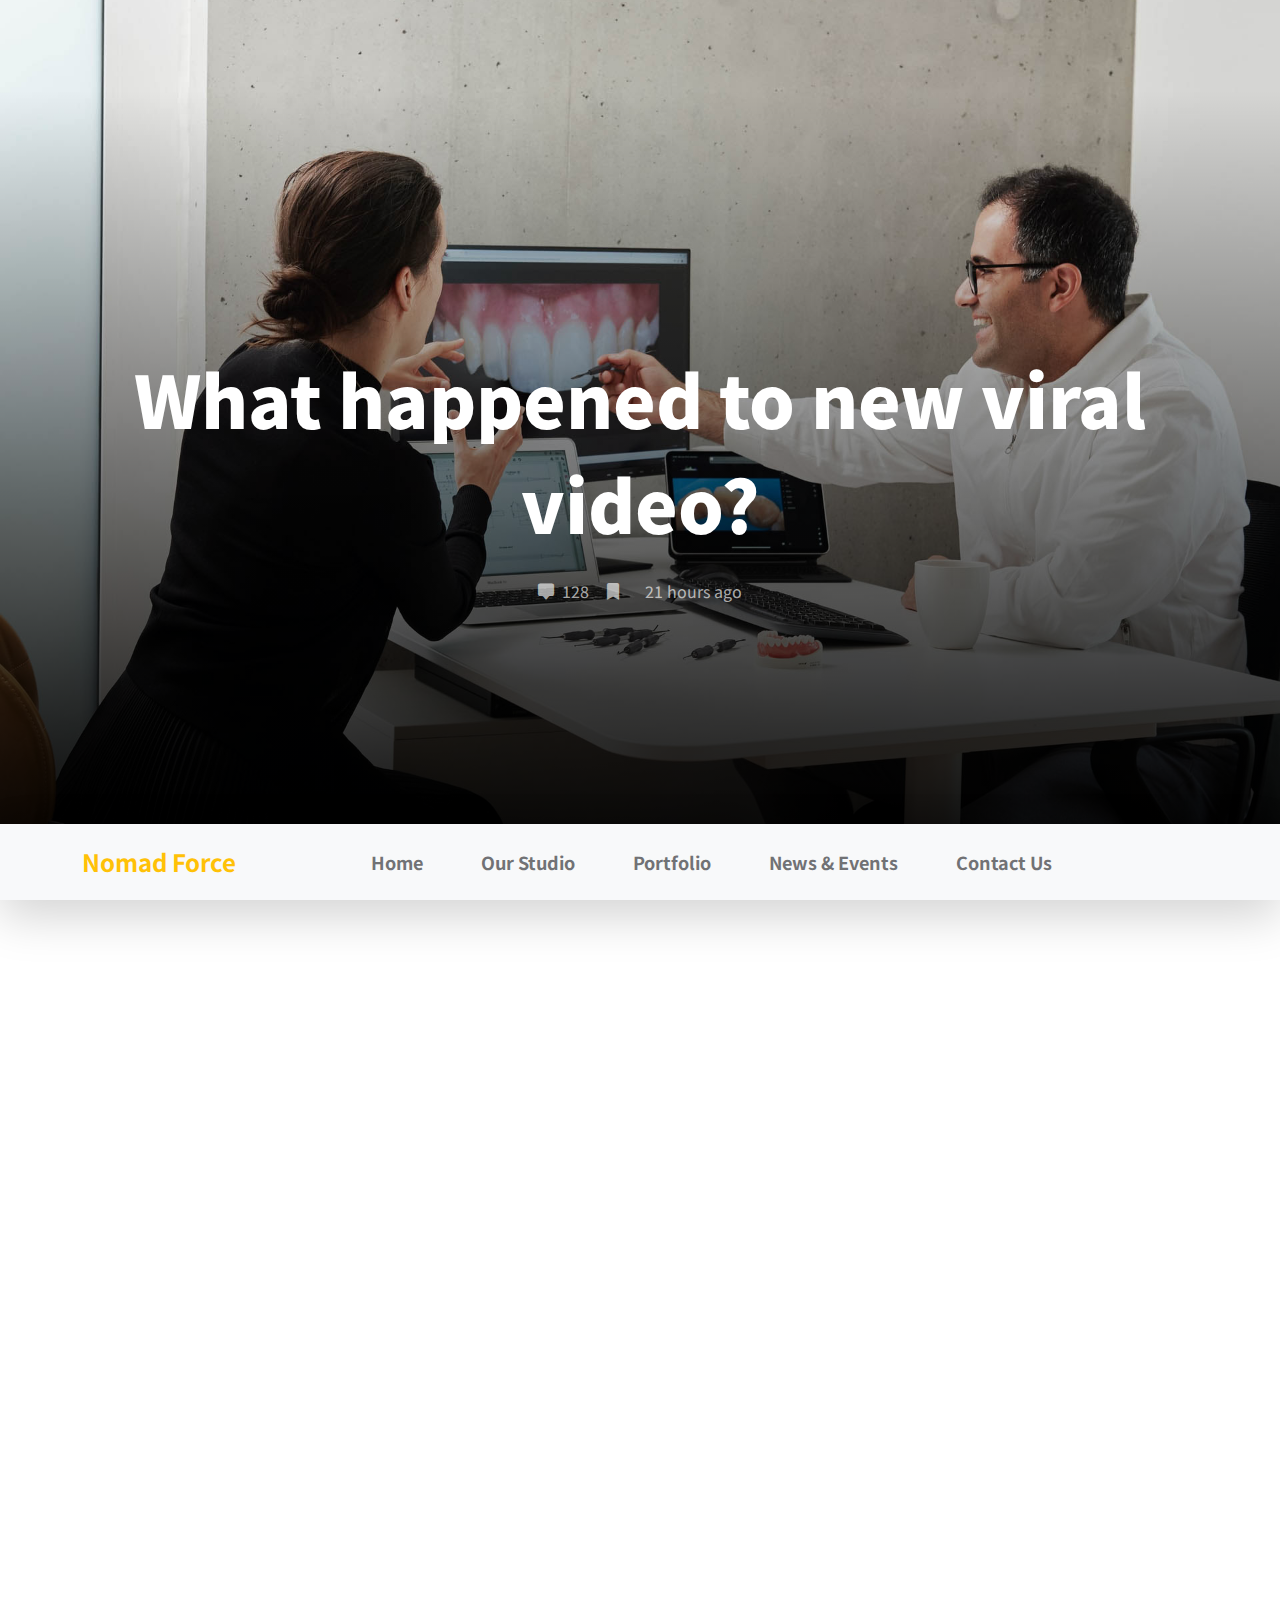
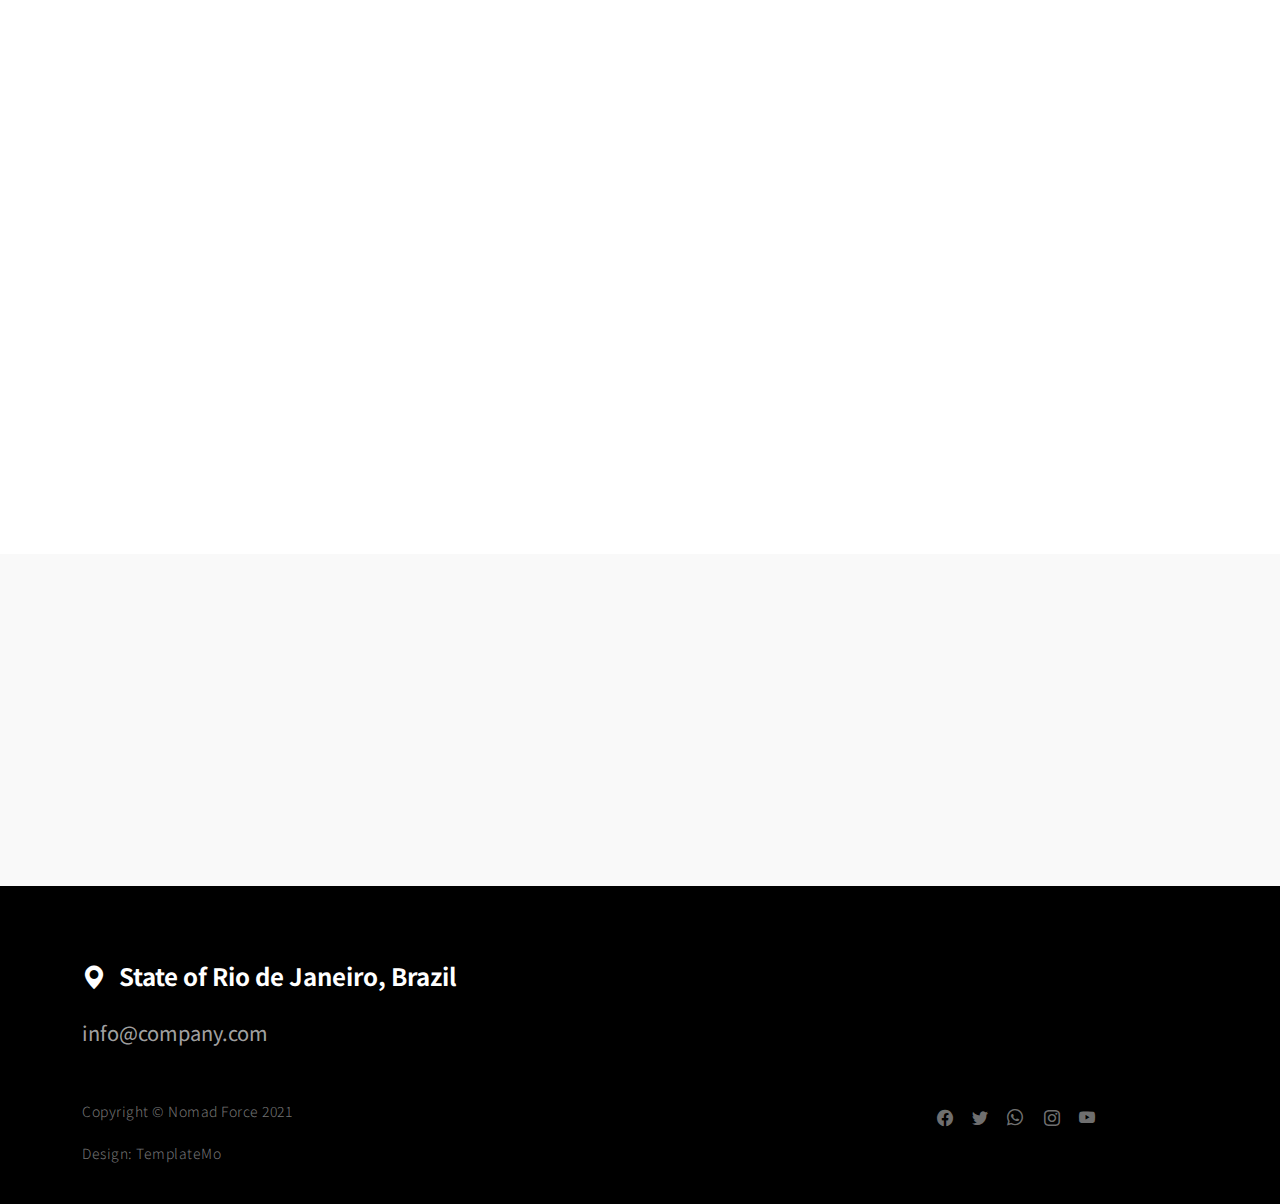
<file: news-detail.html>
<!doctype html>
<html lang="en">
    <head>
        <meta charset="utf-8">
        <meta name="viewport" content="width=device-width, initial-scale=1">

        <meta name="description" content="">
        <meta name="author" content="">

        <title>Nomad Force HTML Template - News Page</title>

        <!-- CSS FILES -->
        <link rel="preconnect" href="https://fonts.googleapis.com">

        <link rel="preconnect" href="https://fonts.gstatic.com" crossorigin>

        <link href="https://fonts.googleapis.com/css2?family=Noto+Sans+JP:wght@300;400;700;900&display=swap" rel="stylesheet">
        
        <link href="css/bootstrap.min.css" rel="stylesheet">
        <link href="css/bootstrap-icons.css" rel="stylesheet">

        <link rel="stylesheet" href="css/magnific-popup.css">

        <link href="css/aos.css" rel="stylesheet">

        <link href="css/templatemo-nomad-force.css" rel="stylesheet">
<!--

TemplateMo 567 Nomad Force

https://templatemo.com/tm-567-nomad-force

-->
    </head>
    
    <body>
    
        <main>

            <section class="hero" id="hero">
                <div class="heroText">
                    <h1 class="news-detail-title text-white mt-lg-5 mb-lg-4" data-aos="zoom-in" data-aos-delay="300">
                        What happened to new viral video?
                    </h1>

                    <div class="d-flex justify-content-center align-items-center">
                        <a href="#" class="text-secondary-white-color social-share-link">
                            <i class="bi-chat-square-fill me-1"></i>
                            128
                        </a>

                        <a href="#" class="social-share-link bi-bookmark-fill ms-3 me-4"></a>
                        
                        <span>21 hours ago</span>
                    </div>
                </div>

                <div class="videoWrapper">
                    <img src="images/news/caroline-lm-uqveD8dYPUM-unsplash.jpg" class="img-fluid news-detail-image" alt="">
                </div>

                <div class="overlay"></div>
            </section>

            <nav class="navbar navbar-expand-lg bg-light shadow-lg">
                <div class="container">
                    <a class="navbar-brand" href="index.html">
                        <strong>Nomad Force</strong>
                    </a>

                    <button class="navbar-toggler" type="button" data-bs-toggle="collapse" data-bs-target="#navbarNav" aria-controls="navbarNav" aria-expanded="false" aria-label="Toggle navigation">
                        <span class="navbar-toggler-icon"></span>
                    </button>

                    <div class="collapse navbar-collapse" id="navbarNav">
                        <ul class="navbar-nav mx-auto">
                            <li class="nav-item active">
                                <a class="nav-link" href="index.html#hero">Home</a>
                            </li>

                            <li class="nav-item">
                                <a class="nav-link" href="index.html#about">Our Studio</a>
                            </li>

                            <li class="nav-item">
                                <a class="nav-link" href="index.html#portfolio">Portfolio</a>
                            </li>

                            <li class="nav-item">
                                <a class="nav-link" href="index.html#news">News & Events</a>
                            </li>

                            <li class="nav-item">
                                <a class="nav-link" href="index.html#contact">Contact Us</a>
                            </li>
                        </ul>
                    </div>
                </div>
            </nav>

            <section class="news-detail section-padding">
                <div class="container">
                    <div class="row">
                        <div class="col-lg-8 col-10 mx-auto">
                            <h2 class="mb-3" data-aos="fade-up">What happened to new viral video?</h2>

                            <p class="me-4" data-aos="fade-up">Lorem ipsum dolor sit amet, consectetur adipiscing elit, sed do eiusmod tempor incididunt ut labore et dolore magna aliqua. Quis ipsum suspendisse ultrices gravida. Risus commodo viverra maecenas accumsan.</p>

                            <p data-aos="fade-up">Nullam id lorem commodo, pharetra sapien ut, accumsan ligula. Sed sit amet sem pulvinar, imperdiet eros quis, vestibulum felis. Pellentesque posuere scelerisque sodales.</p>

                            <div class="clearfix my-4 mt-lg-0 mt-5">
                                <div class="col-md-6 float-md-end mb-3 ms-md-3" data-aos="fade-up">
                                    <figure class="figure">
                                        <img src="images/news/jean-philippe-delberghe-MmanXAs1sKw-unsplash.jpeg" class="img-fluid news-image" alt="">

                                        <figcaption class="figure-caption text-end">A caption for the above image.</figcaption>
                                    </figure>
                                </div>

                                  <p data-aos="fade-up">
                                    Morbi scelerisque urna in orci elementum, nec mollis ligula luctus. Proin ullamcorper pulvinar commodo. Quisque tortor nunc, ultricies efficitur ex sit amet, tempus rutrum libero. In nec faucibus tellus. 
                                  </p>

                                  <p data-aos="fade-up">
                                    Donec justo orci, pretium ultricies ante eget, bibendum semper enim. Nunc efficitur purus suscipit leo placerat, a ultricies purus gravida. Sed sollicitudin ornare porta. Mauris convallis sit amet purus sed rutrum.
                                  </p>

                                  <p data-aos="fade-up">
                                    This Bootstrap 5 layout is provided by TemplateMo website and it is free to use for any of your website. You are allowed to edit it in any way you like. However, please do not redistribute this template ZIP file for a template download purpose on any other website such as Free CSS collection websites.
                                  </p>
                            </div>

                            <div class="social-share d-flex mt-5">
                                <span class="me-4" data-aos="zoom-in">Share this article:</span>

                                <a href="#" class="social-share-icon bi-facebook" data-aos="zoom-in"></a>

                                <a href="#" class="social-share-icon bi-twitter mx-3" data-aos="zoom-in"></a>

                                <a href="#" class="social-share-icon bi-envelope" data-aos="zoom-in"></a>
                            </div>
                        </div>

                    </div>
                </div>
            </section>

            <section class="related-news section-padding">
                <div class="container">
                    <div class="row">

                        <div class="col-lg-8 col-10 mx-auto text-center">
                            <span class="d-block" data-aos="zoom-in">Next article</span>

                            <h3 class="news-title" data-aos="fade-up">
                                <a href="news-detail.html" class="news-title-link">Job Opportunities - Digital Marketing</a>
                            </h3>
                        </div>

                    </div>
                </div>
            </section>

        </main>

        <footer class="site-footer">
            <div class="container">
                <div class="row">

                    <div class="col-12">
                        <h5 class="text-white">
                            <i class="bi-geo-alt-fill me-2"></i>
                            State of Rio de Janeiro, Brazil
                        </h5>

                        <a href="mailto:info@company.com" class="custom-link mt-3 mb-5">
                            info@company.com
                        </a>
                    </div>

                    <div class="col-6">
                        <p class="copyright-text mb-0">Copyright © Nomad Force 2021 
                        
                        <br><br>Design: <a href="https://templatemo.com/page/1" target="_parent">TemplateMo</a></p>
                    
                    </div>

                    <div class="col-lg-3 col-5 ms-auto">
                        <ul class="social-icon">
                            <li><a href="#" class="social-icon-link bi-facebook"></a></li>

                            <li><a href="#" class="social-icon-link bi-twitter"></a></li>

                            <li><a href="#" class="social-icon-link bi-whatsapp"></a></li>

                            <li><a href="#" class="social-icon-link bi-instagram"></a></li>

                            <li><a href="#" class="social-icon-link bi-youtube"></a></li>
                        </ul>
                    </div>

                </div>
            </section>
        </footer>

        <!-- JAVASCRIPT FILES -->
        <script src="js/jquery.min.js"></script>
        <script src="js/bootstrap.bundle.min.js"></script>
        <script src="js/jquery.sticky.js"></script>
        <script src="js/aos.js"></script>
        <script src="js/jquery.magnific-popup.min.js"></script>
        <script src="js/magnific-popup-options.js"></script>
        <script src="js/scrollspy.min.js"></script>
        <script src="js/custom.js"></script>

    </body>
</html>
</file>
<file: css/templatemo-nomad-force.css>
/*

TemplateMo 567 Nomad Force

https://templatemo.com/tm-567-nomad-force

*/

/*---------------------------------------
  CUSTOM PROPERTIES ( VARIABLES )             
-----------------------------------------*/
:root {
  --white-color: #FFFFFF;
  --primary-color: #ffc107;
  --section-bg-color: #f9f9f9;
  --dark-color: #000000;
  --grey-color: #fcfeff;
  --text-secondary-white-color: rgba(255, 255, 255, 0.98);
  --title-color: #565758;
  --p-color: #717275;

  --body-font-family: 'Noto Sans JP', sans-serif;

  --h1-font-size: 72px;
  --h2-font-size: 42px;
  --h3-font-size: 36px;
  --h4-font-size: 32px;
  --h5-font-size: 24px;
  --h6-font-size: 22px;
  --p-font-size: 20px;
  --copyright-text-font-size: 14px;
  --custom-link-font-size: 12px;

  --font-weight-light: 300;
  --font-weight-normal: 400;
  --font-weight-bold: 700;
  --font-weight-black: 900;
}

body,
html {
  height: 100%;
}

body {
  background: var(--white-color);
  font-family: var(--body-font-family);
  position: relative;
}

/*---------------------------------------
  TYPOGRAPHY               
-----------------------------------------*/

h2,
h3,
h4,
h5,
h6 {
  color: var(--dark-color);
  line-height: inherit;
}

h1,
h2,
h3,
h4,
h5,
h6 {
  font-weight: var(--font-weight-bold);
}

h1,
h2 {
  font-weight: var(--font-weight-black);
}

h1 {
  font-size: var(--h1-font-size);
  line-height: normal;
}

h2 {
  font-size: var(--h2-font-size);
}

h3 {
  font-size: var(--h3-font-size);
}

h4 {
  font-size: var(--h4-font-size);
}

h5 {
  font-size: var(--h5-font-size);
}

h6 {
  font-size: var(--h6-font-size);
}

p {
  color: var(--p-color);
  font-size: var(--p-font-size);
  font-weight: var(--font-weight-light);
  letter-spacing: 0.5px;
}

.text-secondary-white-color {
  color: var(--text-secondary-white-color);
}

a,
button {
  touch-action: manipulation;
  transition: all 0.3s;
}

a {
  color: var(--p-color);
  text-decoration: none;
}

a:hover {
  color: var(--primary-color);
}

::selection {
  background: var(--dark-color);
  color: var(--white-color);
}

.custom-underline {
  border-bottom: 2px solid var(--white-color);
  color: var(--white-color);
  padding-bottom: 4px;
}

.videoWrapper {
  position: relative;
  padding-bottom: 56.25%;
  /* 16:9 */
  height: 0;
  z-index: -100;
}

.custom-video {
  position: absolute;
  top: 0;
  left: 0;
  width: 100%;
  height: 100%;
}

.overlay {
  background: linear-gradient(to top, #000, transparent 90%);
  position: absolute;
  top: 0;
  right: 0;
  bottom: 0;
  left: 0;
}

/*---------------------------------------
  CUSTOM LINK               
-----------------------------------------*/
.custom-links {
  max-width: 230px;
}

.custom-link {
  position: relative;
  overflow: hidden;
  z-index: 1;
  display: inline-block;
  transition: all .3s cubic-bezier(.645, .045, .355, 1);
}

.custom-link::after {
  content: "";
  width: 0;
  height: 2px;
  bottom: 0;
  position: absolute;
  left: auto;
  right: 0;
  z-index: -1;
  transition: width .6s cubic-bezier(.25, .8, .25, 1) 0s;
  background: currentColor;
}

.custom-link:hover::after {
  width: 100%;
  left: 0;
  right: auto;
}

.custom-link:hover,
.custom-link:hover::after {
  color: var(--white-color);
}

b,
strong {
  font-weight: var(--font-weight-bold);
}

/*---------------------------------------
  NAVIGATION               
-----------------------------------------*/

.navbar {
  z-index: 9;
  right: 0;
  left: 0;
  padding-top: 15px;
  padding-bottom: 15px;
}

.navbar-brand {
  color: var(--primary-color);
  font-size: 24px;
  font-weight: var(--font-weight-bold);
}

.navbar-expand-lg .navbar-nav .nav-link {
  padding-right: 15px;
  padding-left: 15px;
}

.navbar-nav .nav-link::after {
  content: "\f140";
  font-family: bootstrap-icons;
  display: inline-block;
  margin-left: 10px;
  color: var(--primary-color);
  opacity: 0;
  -webkit-transition: opacity 0.3s, -webkit-transform 0.3s;
  -moz-transition: opacity 0.3s, -moz-transform 0.3s;
  transition: opacity 0.3s, transform 0.3s;
  -webkit-transform: translateY(10px);
  -moz-transform: translateY(10px);
  transform: translateY(10px);
}

.navbar-nav .nav-link:hover::after {
  opacity: 1;
  -webkit-transform: translateY(0px);
  -moz-transform: translateY(0px);
  transform: translateY(0px);
}

.navbar-nav .nav-link {
  color: var(--p-color);
  font-size: 18px;
  font-weight: var(--font-weight-bold);
  position: relative;
}

.navbar-nav .nav-link:hover::after,
.navbar-nav .nav-item.active .nav-link::after {
  color: var(--primary-color);
  opacity: 1;
  -webkit-transform: translateY(0px);
  -moz-transform: translateY(0px);
  transform: translateY(0px);
}

.navbar-nav .nav-item.active .nav-link,
.nav-link:focus,
.nav-link:hover {
  color: var(--dark-color);
}

.nav-link:focus {
  color: var(--p-color);
}

.navbar-toggler {
  border: 0;
  padding: 0;
  cursor: pointer;
  margin: 0;
  width: 30px;
  height: 35px;
  outline: none;
}

.navbar-toggler:focus {
  outline: none;
  box-shadow: none;
}

.navbar-toggler[aria-expanded="true"] .navbar-toggler-icon {
  background: transparent;
}

.navbar-toggler[aria-expanded="true"] .navbar-toggler-icon:before,
.navbar-toggler[aria-expanded="true"] .navbar-toggler-icon:after {
  transition: top 300ms 50ms ease, -webkit-transform 300ms 350ms ease;
  transition: top 300ms 50ms ease, transform 300ms 350ms ease;
  transition: top 300ms 50ms ease, transform 300ms 350ms ease, -webkit-transform 300ms 350ms ease;
  top: 0;
}

.navbar-toggler[aria-expanded="true"] .navbar-toggler-icon:before {
  transform: rotate(45deg);
}

.navbar-toggler[aria-expanded="true"] .navbar-toggler-icon:after {
  transform: rotate(-45deg);
}

.navbar-toggler .navbar-toggler-icon {
  background: var(--dark-color);
  transition: background 10ms 300ms ease;
  display: block;
  width: 30px;
  height: 2px;
  position: relative;
}

.navbar-toggler .navbar-toggler-icon:before,
.navbar-toggler .navbar-toggler-icon:after {
  transition: top 300ms 350ms ease, -webkit-transform 300ms 50ms ease;
  transition: top 300ms 350ms ease, transform 300ms 50ms ease;
  transition: top 300ms 350ms ease, transform 300ms 50ms ease, -webkit-transform 300ms 50ms ease;
  position: absolute;
  right: 0;
  left: 0;
  background: var(--dark-color);
  width: 30px;
  height: 2px;
  content: '';
}

.navbar-toggler .navbar-toggler-icon:before {
  top: -8px;
}

.navbar-toggler .navbar-toggler-icon:after {
  top: 8px;
}

/*---------------------------------------
  HERO              
-----------------------------------------*/
.hero {
  position: relative;
  overflow: hidden;
}

@media screen and (min-width: 992px) {
  .hero {
    height: 100vh;
  }

  .custom-video,
  .news-detail-image {
    object-fit: cover;
    width: 100vw;
    height: 100vh;
  }

  .sticky-wrapper {
    position: relative;
    bottom: 76px;
  }
}

.heroText {
  position: absolute;
  z-index: 9;
  top: 50%;
  left: 50%;
  transform: translate(-50%, -50%);
  width: 85%;
  text-align: center;
}

/*---------------------------------------
  ABOUT & TEAM MEMBERS               
-----------------------------------------*/
.about-image,
.team-image {
  width: 100%;
  height: 100%;
  max-height: 635px;
  min-height: 475px;
  object-fit: cover;
}

.team-thumb {
  background: var(--white-color);
  position: absolute;
  bottom: 0;
  right: 0;
  width: 65%;
  padding: 22px 32px 32px 32px;
}

.carousel-control-next,
.carousel-control-prev {
  top: auto;
  bottom: 2.5rem;
}

.carousel-control-prev {
  right: 4rem;
  left: auto;
}

.carousel-control-next-icon,
.carousel-control-prev-icon {
  background-color: var(--dark-color);
  background-size: 50% 50%;
  border-radius: 100px;
  width: 3rem;
  height: 3rem;
}

/*---------------------------------------
  PORTFOLIO               
-----------------------------------------*/
.portfolio-thumb {
  position: relative;
  overflow: hidden;
}

.portfolio-info {
  margin: 20px;
}

/*---------------------------------------
  NEWS & EVENTS               
-----------------------------------------*/

.news,
.related-news {
  background: var(--section-bg-color);
}

.news-thumb {
  position: relative;
}

.news-category {
  background: var(--white-color);
  position: absolute;
  z-index: 9;
  top: 0;
  left: 0;
  padding: 4px 12px;
  display: inline-block;
}

.news-text-info {
  margin: 0 20px;
}

.news-title {
  margin-top: 15px;
  margin-bottom: 15px;
}

.news-title-link {
  color: var(--title-color);
  display: inline-block;
}

.news-title-link:hover {
  color: var(--dark-color);
}

.portfolio-image,
.news-image {
  display: block;
  transition: transform 0.6s ease-out;
}

.news-image-hover {
  display: inline-block;
  position: relative;
  overflow: hidden;
  z-index: 1;
  transition: all .3s cubic-bezier(.645, .045, .355, 1);
  padding-bottom: 4px;
  height: 100%;
}

.news-image-hover::after {
  content: "";
  width: 0;
  height: 4px;
  bottom: 0;
  position: absolute;
  left: auto;
  right: 0;
  z-index: -1;
  transition: width .6s cubic-bezier(.25, .8, .25, 1) 0s;
  background: #198754;
}

.news-image-hover-warning::after {
  background: #ffc107;
}

.news-image-hover-primary::after {
  background: #0d6efd;
}

.news-image-hover-success::after {
  background: #198754;
}

.news-image-hover:hover::after {
  width: 100%;
  left: 0;
  right: auto;
  z-index: 9;
}

.image-popup:hover .portfolio-image,
.news-image-hover:hover .news-image {
  transform: scale(1.02);
}

.news-two-column {
  min-height: 199px;
  margin-bottom: 16px;
}

.news-two-column .news-image {
  width: 100%;
  height: 100%;
  object-fit: cover;
}

.social-share-link,
.social-share-link+span {
  color: rgba(255, 255, 255, 0.65);
}

/*---------------------------------------
  SECTION               
-----------------------------------------*/
.section-padding {
  padding-top: 7rem;
  padding-bottom: 7rem;
}

/*---------------------------------------
  CONTACT              
-----------------------------------------*/
.contact-info {
  padding: 40px;
}

.contact-form .form-control {
  border-radius: 0;
  font-weight: var(--font-weight-normal);
  padding-top: 12px;
  padding-bottom: 12px;
}

.contact-form button[type='submit'] {
  background: var(--dark-color);
  border: none;
  border-radius: 100px;
  color: var(--white-color);
  font-weight: var(--font-weight-bold);
  text-transform: uppercase;
  padding: 16px;
  transition: all 0.6s ease-out;
}

.contact-form button[type='submit']:hover {
  background: var(--primary-color);
}

.form-label {
  color: var(--p-color);
  font-weight: var(--font-weight-bold);
}

.map-iframe {
  display: block;
  filter: grayscale(100);
}

/*---------------------------------------
  SITE FOOTER               
-----------------------------------------*/
.site-footer {
  background: var(--dark-color);
  padding-top: 4.5rem;
  padding-bottom: 2.5rem;
}

.site-footer .custom-link {
  color: rgba(255, 255, 255, 0.65);
  font-size: var(--p-font-size);
}

.site-footer .custom-link:hover,
.site-footer .social-icon-link:hover {
  color: var(--white-color);
}

.copyright-text {
  color: rgba(255, 255, 255, 0.45);
  font-size: var(--copyright-text-font-size);
}

/*---------------------------------------
  SOCIAL ICON               
-----------------------------------------*/
.social-icon {
  margin: 0;
  padding: 0;
}

.social-icon li {
  list-style: none;
  display: inline-block;
  vertical-align: top;
}

.social-icon-link {
  color: rgba(255, 255, 255, 0.45);
  font-size: 1rem;
  display: inline-block;
  vertical-align: top;
  margin-top: 4px;
  margin-bottom: 4px;
  margin-right: 15px;
}

.social-icon-link:hover {
  color: var(--primary-color);
}

/*---------------------------------------
  RESPONSIVE STYLES               
-----------------------------------------*/
@media screen and (min-width: 1600px) {
  .news-two-column {
    min-height: 232.5px;
  }
}

@media screen and (max-width: 991px) {
  h1 {
    font-size: 48px;
  }

  h2 {
    font-size: 36px;
  }

  h3 {
    font-size: 32px;
  }

  h4 {
    font-size: 28px;
  }

  h5 {
    font-size: 20px;
  }

  h6 {
    font-size: 18px;
  }

  .navbar {
    padding-top: 10px;
    padding-bottom: 10px;
  }

  .section-padding {
    padding-top: 6rem;
    padding-bottom: 6rem;
  }

  .team-thumb {
    left: 0;
    width: auto;
  }

  .news-two-column {
    height: auto !important;
    min-height: inherit;
  }

  .news .col-12 .news-two-column:first-child {
    margin-bottom: 38px;
  }
}

@media screen and (max-width: 767px) {
  .news-detail-title {
    font-size: 36px;
  }
}

@media screen and (max-width: 360px) {
  h1 {
    font-size: 32px;
  }

  .heroText p {
    font-size: 14px;
  }
}

@media screen and (max-width: 359px) {
  .news-detail-title {
    font-size: 22px;
  }
}
</file>
